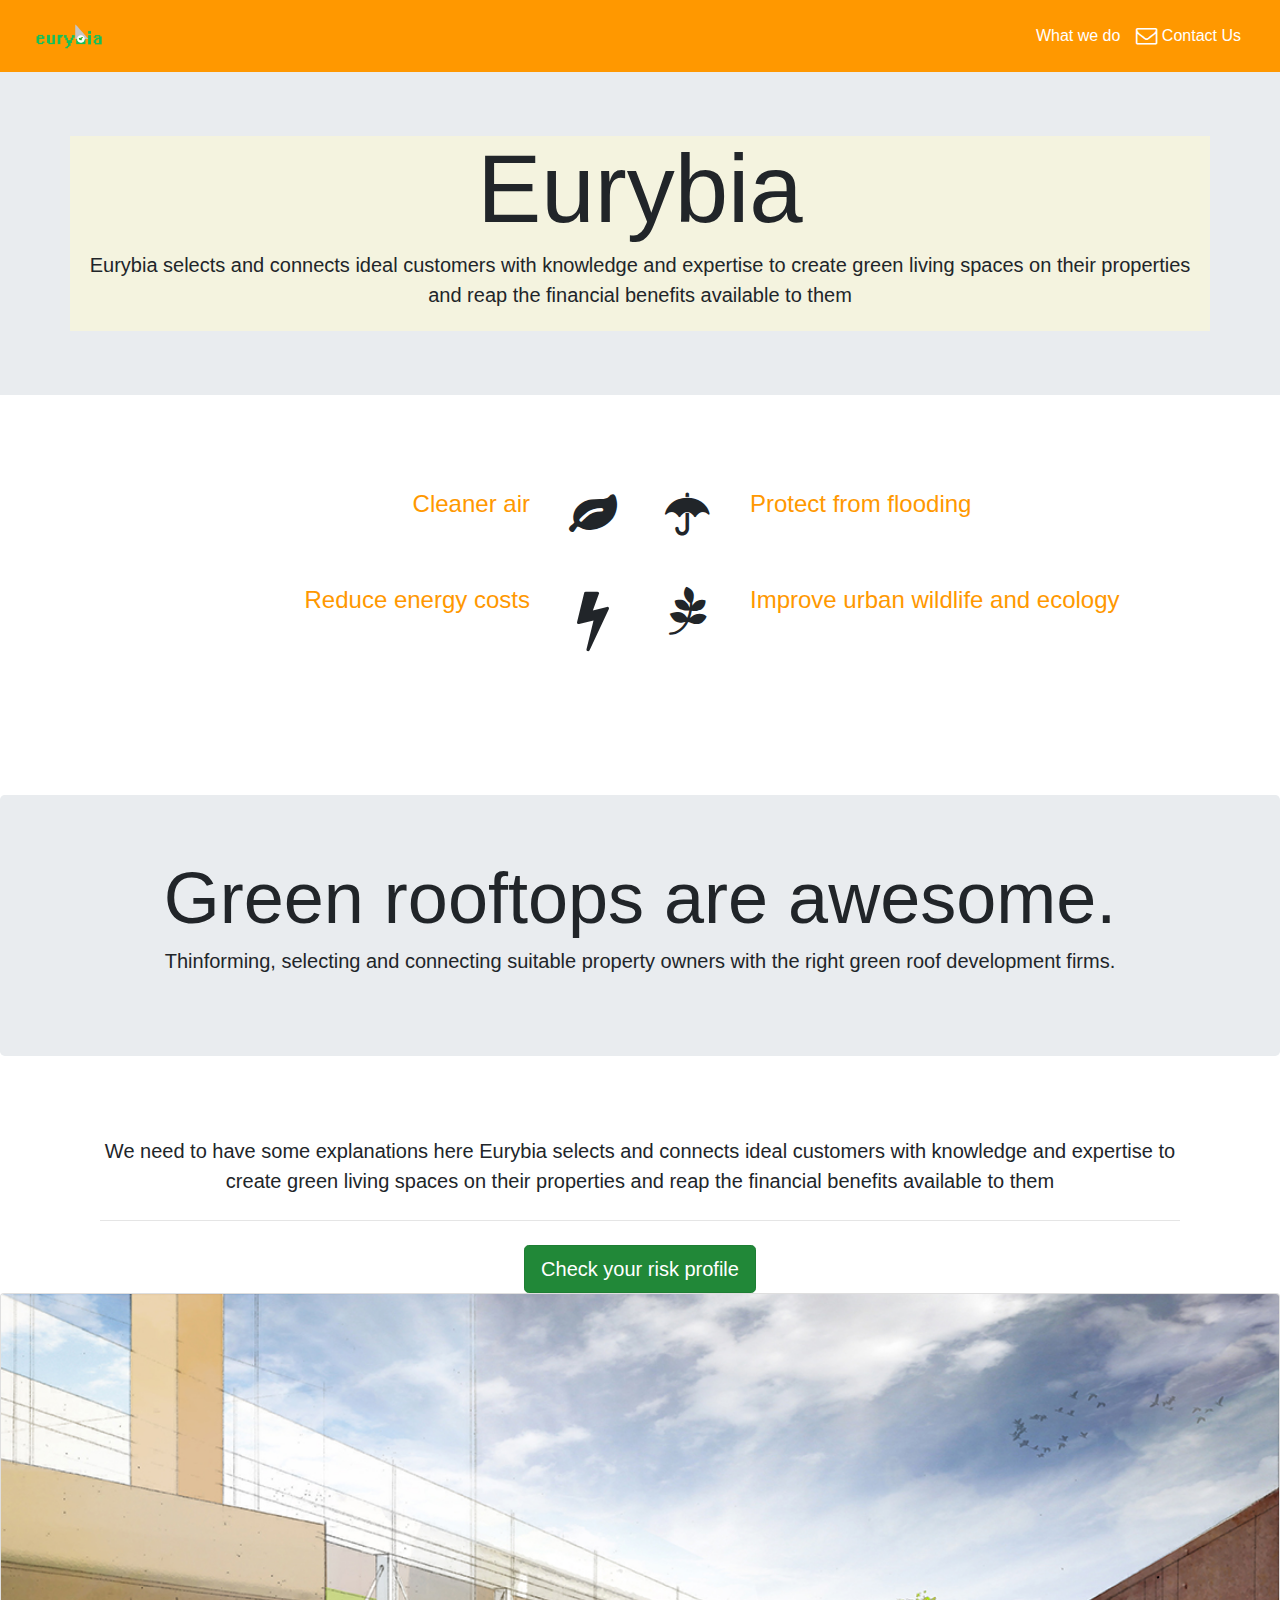
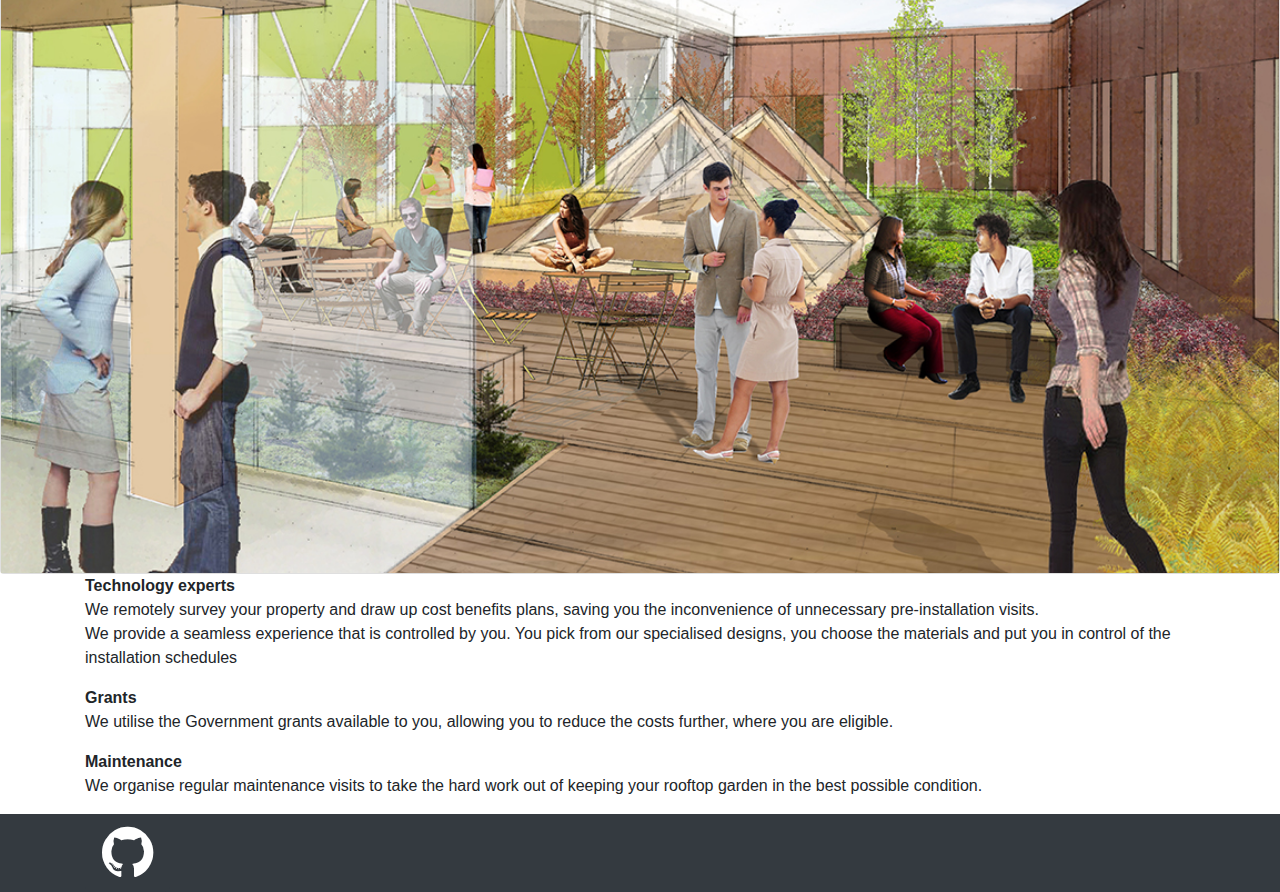
<file: index.html>
<!DOCTYPE html>
<html>

<head>
    <meta charset="utf-8">
    <meta name="viewport" content="width=device-width, initial-scale=1">
    <link rel="stylesheet" href="https://cdnjs.cloudflare.com/ajax/libs/font-awesome/4.7.0/css/font-awesome.min.css"
          type="text/css">
    <link rel="stylesheet" href="css/bootstrap.css" type="text/css">
    <link rel="stylesheet" href="css/index.css">
    <script src="https://code.jquery.com/jquery-3.2.1.min.js"
            crossorigin="anonymous"></script>
    <script src="https://cdnjs.cloudflare.com/ajax/libs/popper.js/1.11.0/umd/popper.min.js"
            crossorigin="anonymous"></script>
    <script src="js/bootstrap.js"
            crossorigin="anonymous"></script>
    <script src="js/logic.js"></script>

</head>

<body>
<div>
    <nav class="navbar navbar-expand-md bg-primary navbar-dark">
        <nav class="navbar navbar-light">
            <a class="navbar-brand" href="index.html">
                <img src="img/eurbyia.png" height="30" class="d-inline-block align-top" alt="">
            </a>
        </nav>
        <div class="container">
            <button class="navbar-toggler navbar-toggler-right" type="button" data-toggle="collapse"
                    data-target="#navbar2SupportedContent" aria-controls="navbar2SupportedContent" aria-expanded="false"
                    aria-label="Toggle navigation"><span class="navbar-toggler-icon"></span></button>
            <div class="collapse navbar-collapse text-center justify-content-end" id="navbar2SupportedContent">
                <ul class="navbar-nav">
                    <li class="nav-item">
                        <a id="about-btn" class="nav-link text-white" href="#">What we do</a>
                    </li>
                    <li class="nav-item">
                        <a id="footer-btn" class="nav-link text-white" href="#"><i
                                class="fa d-inline fa-lg fa-envelope-o"></i> Contact
                            Us</a>
                    </li>
                </ul>
            </div>
        </div>
    </nav>
    <div class="text-center">
        <div class="jumbotron jumbotronIntro jumbotron-fluid">
            <div class="container grayscale">
                <h1 class="display-1">Eurybia</h1>
                <p class="lead">Eurybia selects and connects ideal customers with knowledge and expertise to create green
                    living spaces on their properties and reap the financial benefits available to them</p>
            </div>
        </div>
    </div>

</div>
<div class="py-5 text-center">
    <div id="about-nav" class="container">
        <div class="row">
            <div class="text-right col-md-6">
                <div class="row my-5">
                    <div class="col-2 order-lg-2 col-2 text-center"><i class="d-block fa fa-leaf fa-3x"></i></div>
                    <div class="col-10 text-lg-right text-left order-lg-1">
                        <h4 class="text-primary">Cleaner air</h4>
                    </div>
                </div>
                <div class="row my-5">
                    <div class="col-2 order-lg-2 col-2 text-center"><i class="d-block fa fa-bolt fa-4x"></i>
                    </div>
                    <div class="col-10 text-lg-right text-left order-lg-1">
                        <h4 class="text-primary">Reduce energy costs</h4>
                    </div>
                </div>
            </div>
            <div class="text-left col-md-6">
                <div class="row my-5">
                    <div class="col-2 text-center"><i class="d-block fa fa-umbrella fa-3x"></i></div>
                    <div class="col-10">
                        <h4 class="text-primary">Protect from flooding</h4>
                    </div>
                </div>
                <div class="row my-5">
                    <div class="col-2 text-center"><i class="d-block mx-auto fa  fa-pagelines fa-3x"></i></div>
                    <div class="col-10">
                        <h4 class="text-primary">Improve urban wildlife and ecology</h4>
                    </div>
                </div>
            </div>
        </div>
    </div>
</div>
<div class="py-5 text-center">
    <div class="jumbotron">
        <h1 class="display-3">Green rooftops are awesome.</h1>
        <p class="lead">Thinforming, selecting and connecting suitable property owners with the right green roof
            development firms.</p>
    </div>
</div>
<div class="text-center">
    <div id="map_nav" class="container">
        <div class="container">
            <p class="lead">We need to have some explanations here Eurybia selects and connects ideal customers with
                knowledge and expertise to create green living spaces on their properties and reap the financial
                benefits available to them</p>
            <hr class="my-4">
        </div>
        <div class="container">
            <a href="map.html" class="btn btn-success btn-lg active" role="button" c="_blank">Check your risk profile</a>
        </div>
    </div>
</div>
<div class="card" height="100vh">
    <img class="card-img-top" src="img/sketchup.jpg" alt="Card image cap">
</div>
<div class="container">
    <p><b>Technology experts</b><br> We remotely survey your property and draw up cost benefits plans, saving you the inconvenience of unnecessary pre-installation visits.<br>
        We provide a seamless experience that is controlled by you. You pick from our specialised designs, you choose the materials and put you in control of the installation schedules</p>

    <p><b>Grants</b><br>

        We utilise the Government grants available to you, allowing you to reduce the costs further, where you are eligible.</p>

    <p><b>Maintenance</b><br>

        We organise regular maintenance visits to take the hard work out of keeping your rooftop garden in the best possible condition.</p>
</div>


<div class="bg-dark text-white">
    <div id="footer-nav" class="container">
            <a href="https://github.com/roofgardens/eurybia" class="btn btn-outline-dark btn-lg active" role="button" c="_blank">
                <i class="d-block fa fa-github fa-3x"></i>
            </a>
    </div>
    </div>
</body>

</html>
</file>
<file: css/index.css>
.navbar-default {
    background-color: #FF9800;
    border-color: #E7E7E7;
}
.jumbotronIntro {
    margin-bottom: 0px;
    background-image: url(http://www.thermalcomfortsystems.nl/previews/2010/10/28/media_72_48319_media_72_48319_w600.jpg);
    background-position: 0% 50%;
    background-size: cover;
    background-repeat: no-repeat;
}
.jumbotronMotto {
    margin-bottom: 0px;
    background-position: 0% 50%;
    background-size: cover;
    background-repeat: no-repeat;
}

.grayscale {
    background-color: rgba(248, 247, 216, 0.7);
    width:inherit;
    height:inherit;
    padding-bottom:5px;
}
#map_container {
    background: url("../img/Sentinel-1_radar_vision.jpg");
    max-width: none;
    padding:0 auto;
}
</file>
